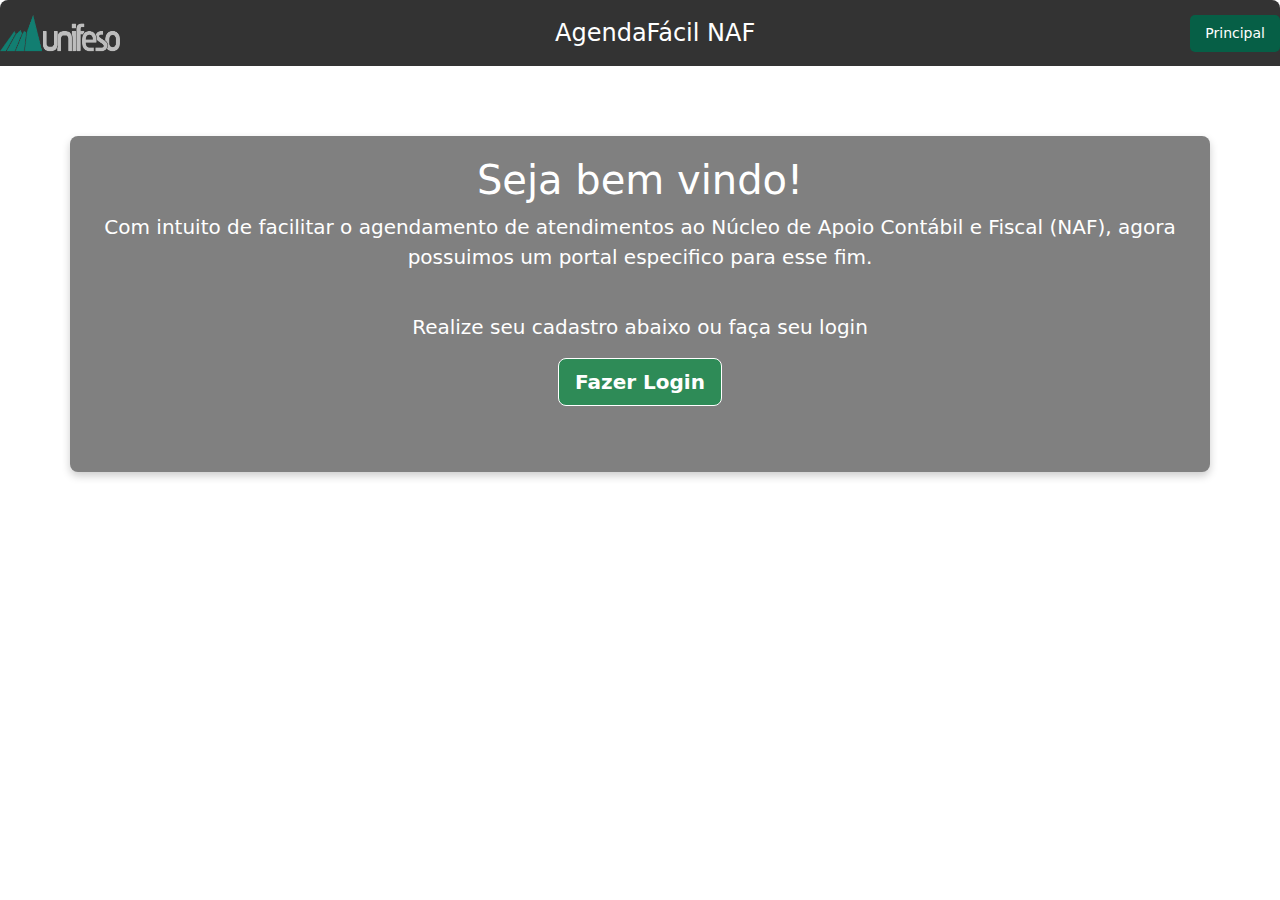
<file: index.html>
<!doctype html>
<html lang="en" class="h-100" data-bs-theme="auto">
  <head><script src="./bootstrap-5.3.3-dist/js/color-modes.js"></script>

    <meta charset="utf-8">
    <meta name="viewport" content="width=device-width, initial-scale=1">
    <meta name="description" content="">
    <meta name="author" content="Mark Otto, Jacob Thornton, and Bootstrap contributors">
    <meta name="generator" content="Hugo 0.122.0">
    <link rel="icon" type="image/x-icon" href="./img/faviconUnifeso.png">
    <title>AgendaFacil NAF</title>

    <link href="./css/styleGeneric.css" rel="stylesheet">

<link href="./bootstrap-5.3.3-dist/css/bootstrap.min.css" rel="stylesheet">

    <style>
      .bd-placeholder-img {
        font-size: 1.125rem;
        text-anchor: middle;
        -webkit-user-select: none;
        -moz-user-select: none;
        user-select: none;
      }

      @media (min-width: 768px) {
        .bd-placeholder-img-lg {
          font-size: 3.5rem;
        }
      }

      .b-example-divider {
        width: 100%;
        height: 3rem;
        background-color: rgba(0, 0, 0, .1);
        border: solid rgba(0, 0, 0, .15);
        border-width: 1px 0;
        box-shadow: inset 0 .5em 1.5em rgba(0, 0, 0, .1), inset 0 .125em .5em rgba(0, 0, 0, .15);
      }

      .b-example-vr {
        flex-shrink: 0;
        width: 1.5rem;
        height: 100vh;
      }

      .bi {
        vertical-align: -.125em;
        fill: currentColor;
      }

      .nav-scroller {
        position: relative;
        z-index: 2;
        height: 2.75rem;
        overflow-y: hidden;
      }

      .nav-scroller .nav {
        display: flex;
        flex-wrap: nowrap;
        padding-bottom: 1rem;
        margin-top: -1px;
        overflow-x: auto;
        text-align: center;
        white-space: nowrap;
        -webkit-overflow-scrolling: touch;
      }

      .btn-bd-primary {
        --bd-violet-bg: #712cf9;
        --bd-violet-rgb: 112.520718, 44.062154, 249.437846;

        --bs-btn-font-weight: 600;
        --bs-btn-color: var(--bs-white);
        --bs-btn-bg: var(--bd-violet-bg);
        --bs-btn-border-color: var(--bd-violet-bg);
        --bs-btn-hover-color: var(--bs-white);
        --bs-btn-hover-bg: #6528e0;
        --bs-btn-hover-border-color: #6528e0;
        --bs-btn-focus-shadow-rgb: var(--bd-violet-rgb);
        --bs-btn-active-color: var(--bs-btn-hover-color);
        --bs-btn-active-bg: #5a23c8;
        --bs-btn-active-border-color: #5a23c8;
      }

      .bd-mode-toggle {
        z-index: 1500;
      }

      .bd-mode-toggle .dropdown-menu .active .bi {
        display: block !important;
      }
    </style>

    
    <!-- Custom styles for this template -->
   
  </head>
  <body class="d-flex h-100 text-center text-bg-white">
    <svg xmlns="http://www.w3.org/2000/svg" class="d-none">
      <symbol id="check2" viewBox="0 0 16 16">
        <path d="M13.854 3.646a.5.5 0 0 1 0 .708l-7 7a.5.5 0 0 1-.708 0l-3.5-3.5a.5.5 0 1 1 .708-.708L6.5 10.293l6.646-6.647a.5.5 0 0 1 .708 0z"/>
      </symbol>
      <symbol id="circle-half" viewBox="0 0 16 16">
        <path d="M8 15A7 7 0 1 0 8 1v14zm0 1A8 8 0 1 1 8 0a8 8 0 0 1 0 16z"/>
      </symbol>
      <symbol id="moon-stars-fill" viewBox="0 0 16 16">
        <path d="M6 .278a.768.768 0 0 1 .08.858 7.208 7.208 0 0 0-.878 3.46c0 4.021 3.278 7.277 7.318 7.277.527 0 1.04-.055 1.533-.16a.787.787 0 0 1 .81.316.733.733 0 0 1-.031.893A8.349 8.349 0 0 1 8.344 16C3.734 16 0 12.286 0 7.71 0 4.266 2.114 1.312 5.124.06A.752.752 0 0 1 6 .278z"/>
        <path d="M10.794 3.148a.217.217 0 0 1 .412 0l.387 1.162c.173.518.579.924 1.097 1.097l1.162.387a.217.217 0 0 1 0 .412l-1.162.387a1.734 1.734 0 0 0-1.097 1.097l-.387 1.162a.217.217 0 0 1-.412 0l-.387-1.162A1.734 1.734 0 0 0 9.31 6.593l-1.162-.387a.217.217 0 0 1 0-.412l1.162-.387a1.734 1.734 0 0 0 1.097-1.097l.387-1.162zM13.863.099a.145.145 0 0 1 .274 0l.258.774c.115.346.386.617.732.732l.774.258a.145.145 0 0 1 0 .274l-.774.258a1.156 1.156 0 0 0-.732.732l-.258.774a.145.145 0 0 1-.274 0l-.258-.774a1.156 1.156 0 0 0-.732-.732l-.774-.258a.145.145 0 0 1 0-.274l.774-.258c.346-.115.617-.386.732-.732L13.863.1z"/>
      </symbol>
      <symbol id="sun-fill" viewBox="0 0 16 16">
        <path d="M8 12a4 4 0 1 0 0-8 4 4 0 0 0 0 8zM8 0a.5.5 0 0 1 .5.5v2a.5.5 0 0 1-1 0v-2A.5.5 0 0 1 8 0zm0 13a.5.5 0 0 1 .5.5v2a.5.5 0 0 1-1 0v-2A.5.5 0 0 1 8 13zm8-5a.5.5 0 0 1-.5.5h-2a.5.5 0 0 1 0-1h2a.5.5 0 0 1 .5.5zM3 8a.5.5 0 0 1-.5.5h-2a.5.5 0 0 1 0-1h2A.5.5 0 0 1 3 8zm10.657-5.657a.5.5 0 0 1 0 .707l-1.414 1.415a.5.5 0 1 1-.707-.708l1.414-1.414a.5.5 0 0 1 .707 0zm-9.193 9.193a.5.5 0 0 1 0 .707L3.05 13.657a.5.5 0 0 1-.707-.707l1.414-1.414a.5.5 0 0 1 .707 0zm9.193 2.121a.5.5 0 0 1-.707 0l-1.414-1.414a.5.5 0 0 1 .707-.707l1.414 1.414a.5.5 0 0 1 0 .707zM4.464 4.465a.5.5 0 0 1-.707 0L2.343 3.05a.5.5 0 1 1 .707-.707l1.414 1.414a.5.5 0 0 1 0 .708z"/>
      </symbol>
    </svg>

  
<div class="cover-container d-flex w-100 h-100 p0 mx-auto flex-column bg-white text-black center">
  <div class="navbar">
    <img src="./img/UNIFESO.png" width="120" height="50">
    <span class="fs-4">AgendaFácil NAF</span>
    <a href="login.html" class="main-btn" style="background-color: #065f46">Principal</a>
  </div>


 <div class="container" style="background-color:gray ">
  <main class="px-3 text-white">
    <h1>Seja bem vindo!</h1>
    <p class="lead">Com intuito de facilitar o agendamento de atendimentos ao Núcleo de Apoio Contábil e Fiscal (NAF), agora possuimos um portal especifico para esse fim.</p>
    <br>
    <p class="lead">Realize seu cadastro abaixo ou faça seu login</p>
    <p class="lead">
      <a href="./login/login.html" class="btn btn-lg btn-light fw-bold border-white text-white " style="background-color:  #2E8B57; ">Fazer Login</a>
     
      <br>
      <br>
      </p>
  </main>
</div>

  <footer class="mt-auto text-white-50">
    <p>Desenvolvido para Unifeso por Carlos Henrique, e Jonathan</p>

  </footer>
</div>

<script src="./bootstrap-5.3.3-dist/js/bootstrap.bundle.min.js"></script>

<script type="module">
  import * as UserModule from "../js/User.js";
    var UserExist = false;
    var CredenciaisCorretas = false;
   async function fazerRedirectOnClickLogin(){
      console.log("Teste")
      var username = document.getElementById("nomeDeUsuario").value
      var password = document.getElementById("senha").value
      await UserModule.VerificarSeUsuarioExiste(username).then(x=>UserExist = x)
      if(UserExist ==true){
        await UserModule.VerificarSeSenhaEstaCorreta(username,password).then
        if(CredenciaisCorretas==true){
          if(username="admin"){
            window.location.href = "./HomeUsuarioLogadoAdmin.html";
          }
          else{
            window.location.href = "./HomeUsuarioLogado.html";
          }
          
        }
      }
      console.log("texto")

  }
  window.fazerRedirectOnClickLogin = fazerRedirectOnClickLogin;

</script>
<script type="module">
  import * as UserModule from "../js/User.js";
  //Criando superuser
  if(localStorage.getItem("users")=="" || localStorage.getItem("users") == null){
      localStorage.setItem("users",'[{"email":"admin@unifeso.com.br","password":"admin","telefone":"null","nomeCompleto":"admin"}]')
      
  }
  //var usuarioExiste = UserModule.VerificarSeUsuarioExiste("admin@unifeso.com.br") 
  localStorage.setItem("current_user_session","")


    

</script>
<script type="module" src="./js/User.js"></script>
    </body>
    
</html>
</file>
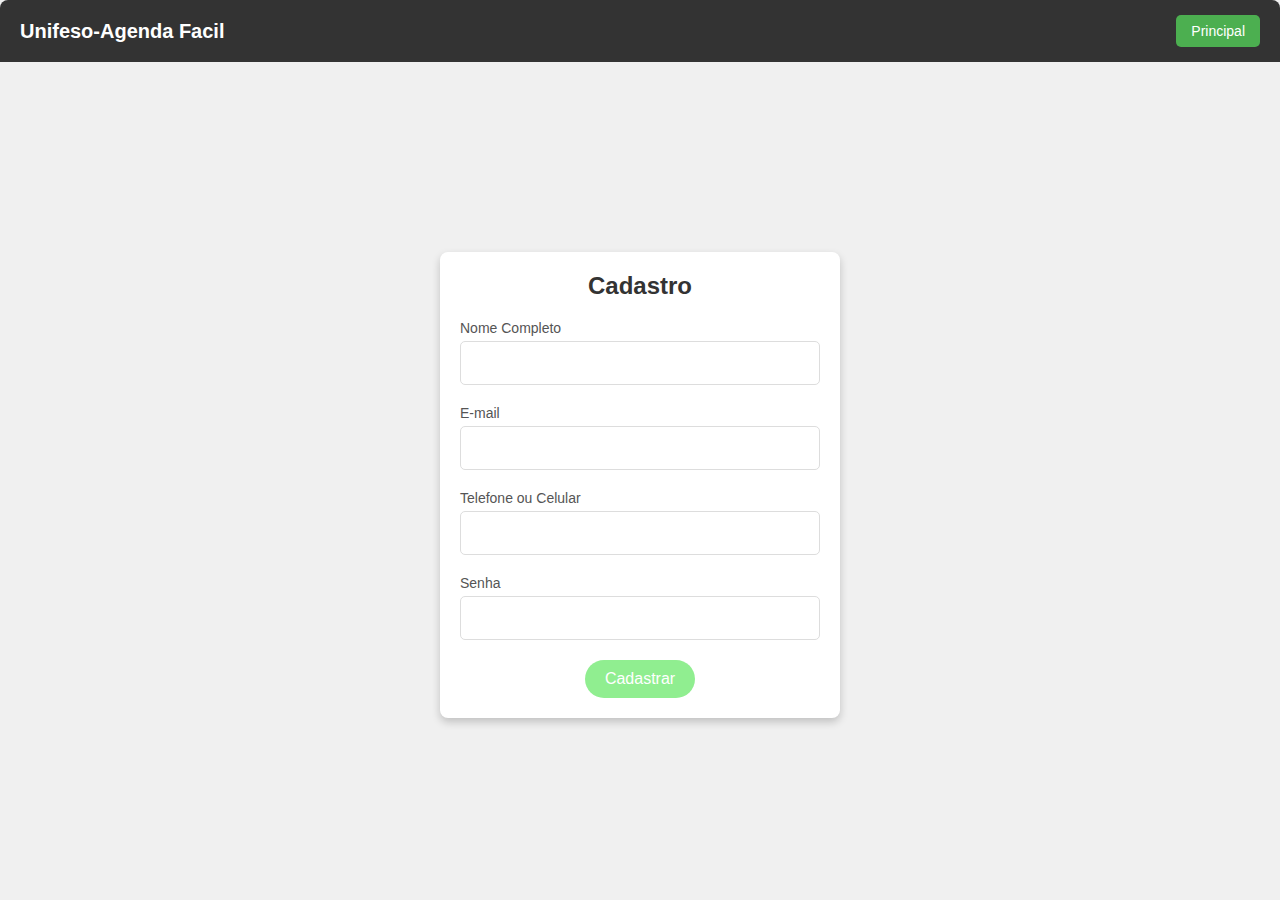
<file: cadastro.html>
<!DOCTYPE html>
<html lang="pt-BR">
  <head>
    <meta charset="UTF-8" />
    <meta name="viewport" content="width=device-width, initial-scale=1.0" />
    <title>Cadastro</title>
    <link rel="stylesheet" href="style_cadastro.css" />
    <!-- Link para o arquivo CSS -->
  </head>
  <body>
    <div class="navbar">
      <div class="logo">Unifeso-Agenda Facil</div>
      <a href="pagina_principal.html" class="main-btn">Principal</a>
    </div>

    <div class="container">
      <h2>Cadastro</h2>
      <form action="cadastro_process.php" method="POST">
        <div class="form-group">
          <label for="fullname">Nome Completo</label>
          <input type="text" id="fullname" name="fullname" required />
        </div>
        <div class="form-group">
          <label for="email">E-mail</label>
          <input type="email" id="email" name="email" required />
        </div>
        <div class="form-group">
          <label for="telefone">Telefone ou Celular</label>
          <input type="tel" id="telefone" name="telefone" required />
        </div>
        <div class="form-group">
          <label for="password">Senha</label>
          <input type="password" id="password" name="password" required />
        </div>
        <button type="submit" class="btn-rounded">Cadastrar</button>
      </form>
    </div>
  </body>
</html>
</file>
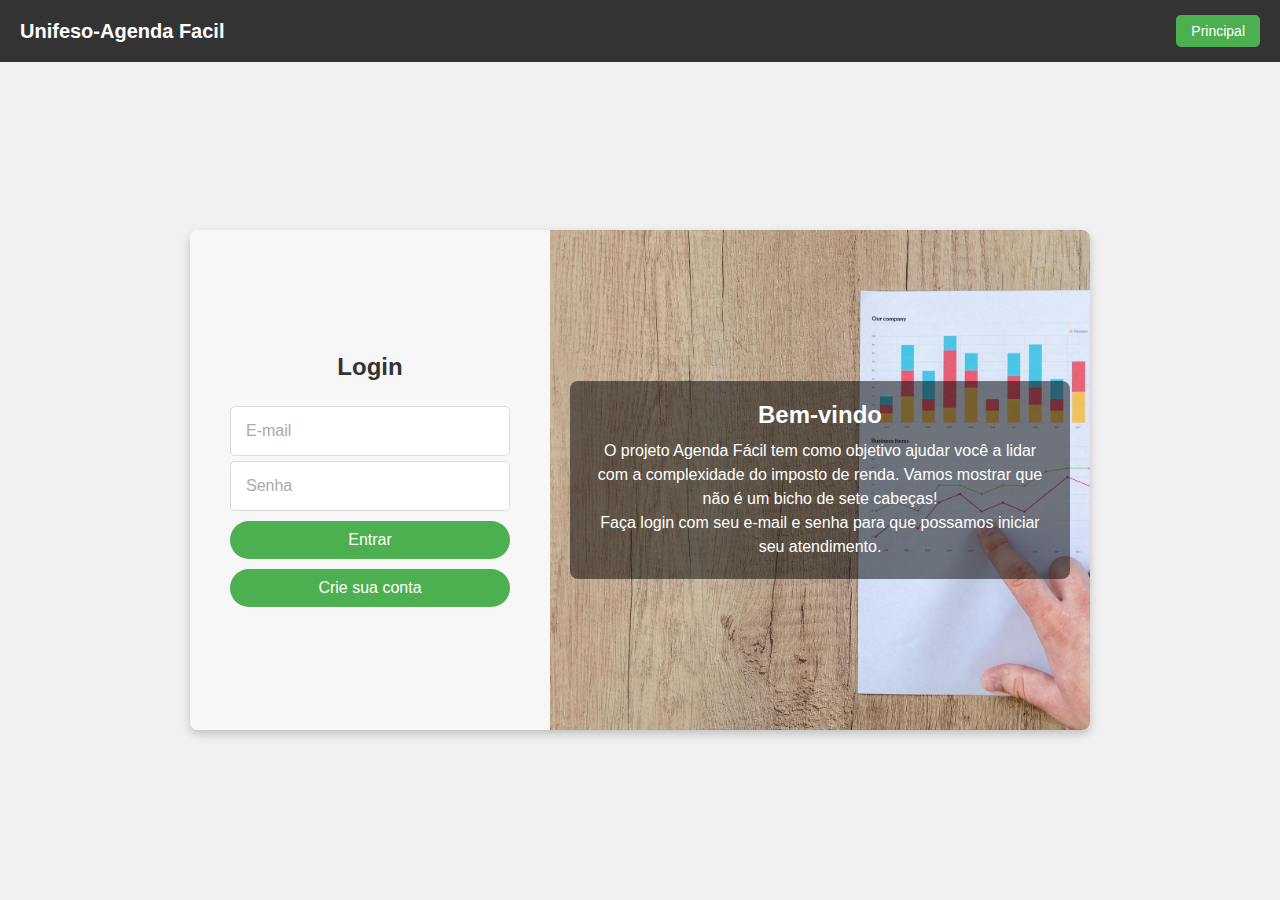
<file: login.html>
<!DOCTYPE html>
<html lang="pt-BR">
  <head>
    <meta charset="UTF-8" />
    <meta name="viewport" content="width=device-width, initial-scale=1.0" />
    <title>Tela de Login</title>
    <link rel="stylesheet" href="style_login.css" />
    <link rel="icon" type="image/png" href="img/favicon.png" />
    <!-- Link para o arquivo CSS -->
  </head>
  <body>
    <div class="navbar">
      <div class="logo">Unifeso-Agenda Facil</div>
      <a href="pagina_principal.html" class="main-btn">Principal</a>
    </div>
    <div class="container">
      <div class="content-container">
        <div class="login-section">
          <h2>Login</h2>
          <form
            action="login_process.php"
            method="POST"
            onsubmit="login_user(event)"
          >
            <div class="form-group">
              <input
                type="email"
                id="email"
                name="email"
                placeholder="E-mail"
                required
              />
            </div>
            <div class="form-group">
              <input
                type="password"
                id="password"
                name="password"
                placeholder="Senha"
                required
              />
            </div>
            <button type="submit" class="btn-rounded">Entrar</button>
          </form>
          <button
            onclick="window.location.href='cadastro.html'"
            class="btn-rounded"
          >
            Crie sua conta
          </button>
        </div>
        <div class="info-section">
          <div class="content">
            <h3>Bem-vindo</h3>
            <p>
              O projeto Agenda Fácil tem como objetivo ajudar você a lidar com a
              complexidade do imposto de renda. Vamos mostrar que não é um bicho
              de sete cabeças!
            </p>
            <p>
              Faça login com seu e-mail e senha para que possamos iniciar seu
              atendimento.
            </p>
          </div>
        </div>
      </div>
    </div>
    <script>
      function login_user(event) {
        event.preventDefault();

        const email = document.getElementById("email").value;
        const senha = document.getElementById("password").value;

        if (email === "jhonathanpegoral123@gmail.com" && senha === "123") {
          alert("Login efetuado");
          location.href = "agendamento.html"; // Redirecionar para a página de agendamento
        } else {
          alert("Email ou senha inválidos.");
        }
      }
    </script>
  </body>
</html>
</file>
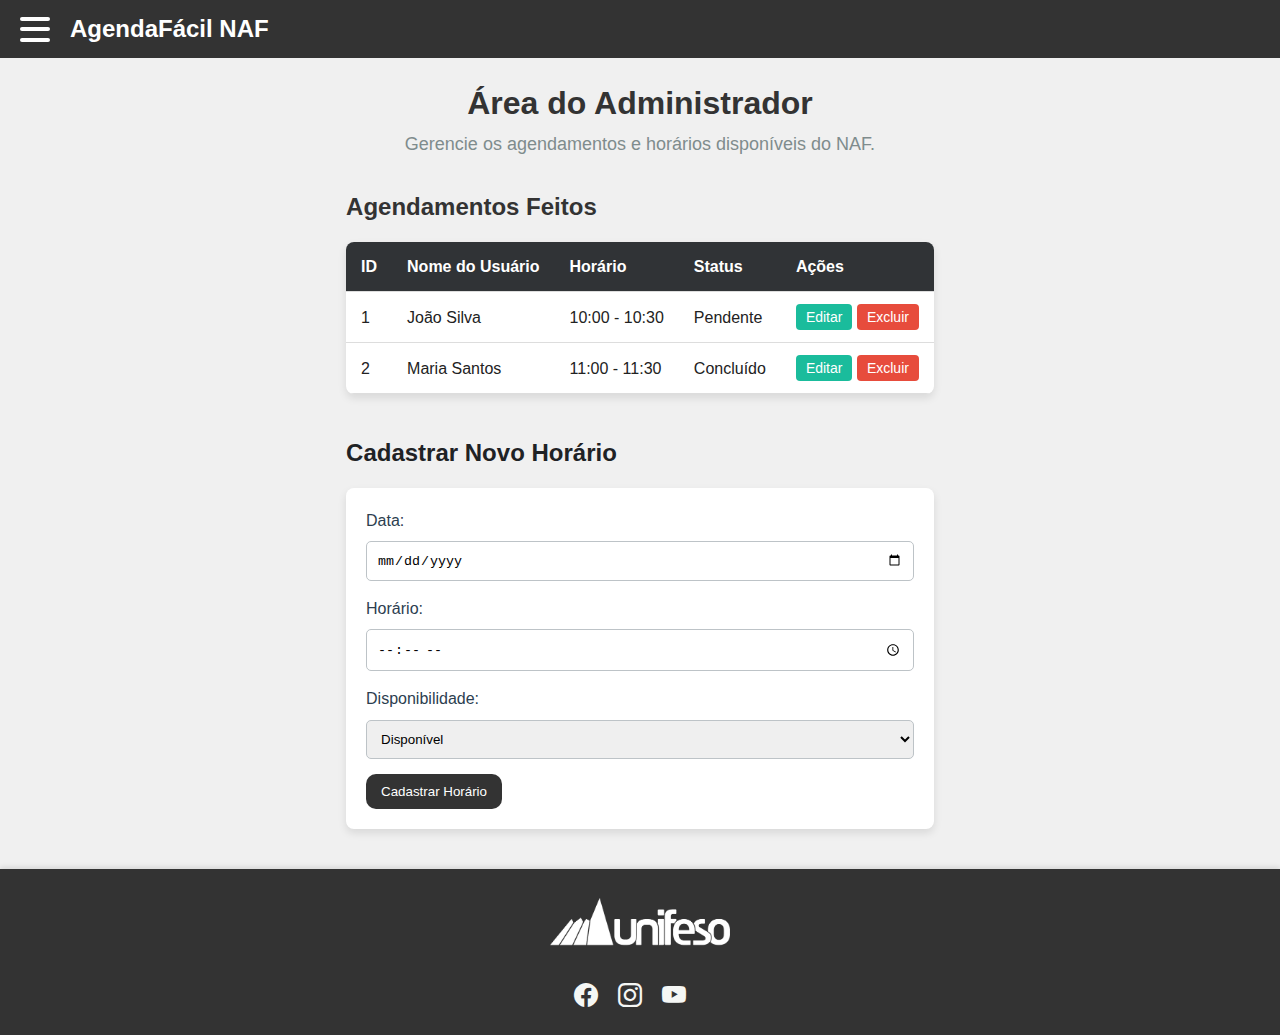
<file: adm/home_adm.html>
<!DOCTYPE html>
<html lang="en">
<head>
    <meta charset="UTF-8">
    <meta name="viewport" content="width=device-width, initial-scale=1.0">
    <title>Admin-AgendaFácil</title>
    <link rel="stylesheet" href="style_adm.css">
    <link rel="stylesheet" href="/nav.css" />
    <link rel="icon" type="image/png" href="img/favicon.png" />
    <link rel="stylesheet" href="/rodape.css" />
    <link
      href="https://cdn.jsdelivr.net/npm/bootstrap-icons/font/bootstrap-icons.css"
      rel="stylesheet"
    />
</head>


<body>
   <!-- nav -->
   <header>
    <div class="menu">
      <div class="hamburguer" id="hamburguer">
        <span></span>
        <span></span>
        <span></span>
      </div>
      <div class="logo">
        <h1>AgendaFácil NAF</h1>
      </div>
    </div>
  </header>

  <nav class="nav" id="nav">
    <ul>
      <h1 class="visually-hidden"></h1>

      <div
        class="d-flex flex-column flex-shrink-0 p-3 text-bg-dark"
        style="width: 300px"
      >
        <a
          href="/"
          class="d-flex align-items-center mb-3 mb-md-0 me-md-auto text-white text-decoration-none containerLogoUnifeso"
        >
          <img src="/img/UNIFESO.png" width="150" height="80" />
        </a>
        <hr />
        <div id="opcoesDisponiveisParaUsuarios">
          <ul class="nav nav-pills flex-column mb-auto"></ul>
        </div>
        <hr />
        <div class="dropdown">
          <ul class="dropdown-menu dropdown-menu-dark text-small shadow">
            <li><a class="dropdown-item" href="/index.html">Principal</a></li>
            <li><a class="dropdown-item" href="/feedback/feedback.html">Comentário</a></li>
            <li><a class="dropdown-item" href="#">Perfil ####</a></li>
            <li><hr class="dropdown-divider" /></li>
            <li><a class="dropdown-item" href="./index.html">Sair</a></li>
          </ul>
        </div>
      </div>

      <div class="b-example-divider b-example-vr"></div>
      <div></div>
      <h1 class="text-align center" style="color: white"></h1>
    </ul>
  </nav>
  <!-- nav -->
    <div class="admin-container">
        <div class="titulo">
          <h1>Área do Administrador</h1>
          <p>Gerencie os agendamentos e horários disponíveis do NAF.</p>
        </div>
            
        <!-- gerencianmento de Agendamentos -->
        <section class="appointments-section">
            <h2>Agendamentos Feitos</h2>
            <table>
                <thead>
                    <tr>
                        <th>ID</th>
                        <th>Nome do Usuário</th>
                        <th>Horário</th>
                        <th>Status</th>
                        <th>Ações</th>
                    </tr>
                </thead>
                <tbody>
                    <tr>
                        <td>1</td>
                        <td>João Silva</td>
                        <td>10:00 - 10:30</td>
                        <td>Pendente</td>
                        <td>
                            <button class="btn edit">Editar</button>
                            <button class="btn delete">Excluir</button>
                        </td>
                    </tr>
                    <tr>
                        <td>2</td>
                        <td>Maria Santos</td>
                        <td>11:00 - 11:30</td>
                        <td>Concluído</td>
                        <td>
                            <button class="btn edit">Editar</button>
                            <button class="btn delete">Excluir</button>
                        </td>
                    </tr>
                </tbody>
            </table>
        </section>

        <!--horários -->
        <section class="add-schedule-section">
            <h2>Cadastrar Novo Horário</h2>
            <form>
                <label for="date">Data:</label>
                <input type="date" id="date" name="date" required>

                <label for="time">Horário:</label>
                <input type="time" id="time" name="time" required>

                <label for="availability">Disponibilidade:</label>
                <select id="availability" name="availability" required>
                    <option value="disponível">Disponível</option>
                    <option value="indisponível">Indisponível</option>
                </select>

                <button type="submit" class="align">Cadastrar Horário</button>
            </form>
        </section>
    </div>
    <section class="rodape">
      <footer class="footer">
        <div class="logo">
          <img src="/img/UNIFESO-BRANCO.png" alt="Unifeso Logo" />
        </div>
        <div class="social-media">
          <ul class="list-inline">
            <li>
              <a href="https://www.facebook.com/feso.unifeso" target="_blank"
                ><i class="bi bi-facebook"></i
              ></a>
            </li>
            <li>
              <a href="https://www.instagram.com/feso.unifeso/" target="_blank">
                <i class="bi bi-instagram"></i></a
              >
            </li>
            <li>
              <a
                href="https://www.youtube.com/channel/UCqJHUIHPOB0SkdgiVExdSjw/featured"
                target="_blank"
                ><i class="bi bi-youtube"></i>
            </li>
          </ul>
        </div>
      </footer>
    </section>
     <!-- rodape -->
</body>
<script src="/nav.js"></script>
</html>
</file>
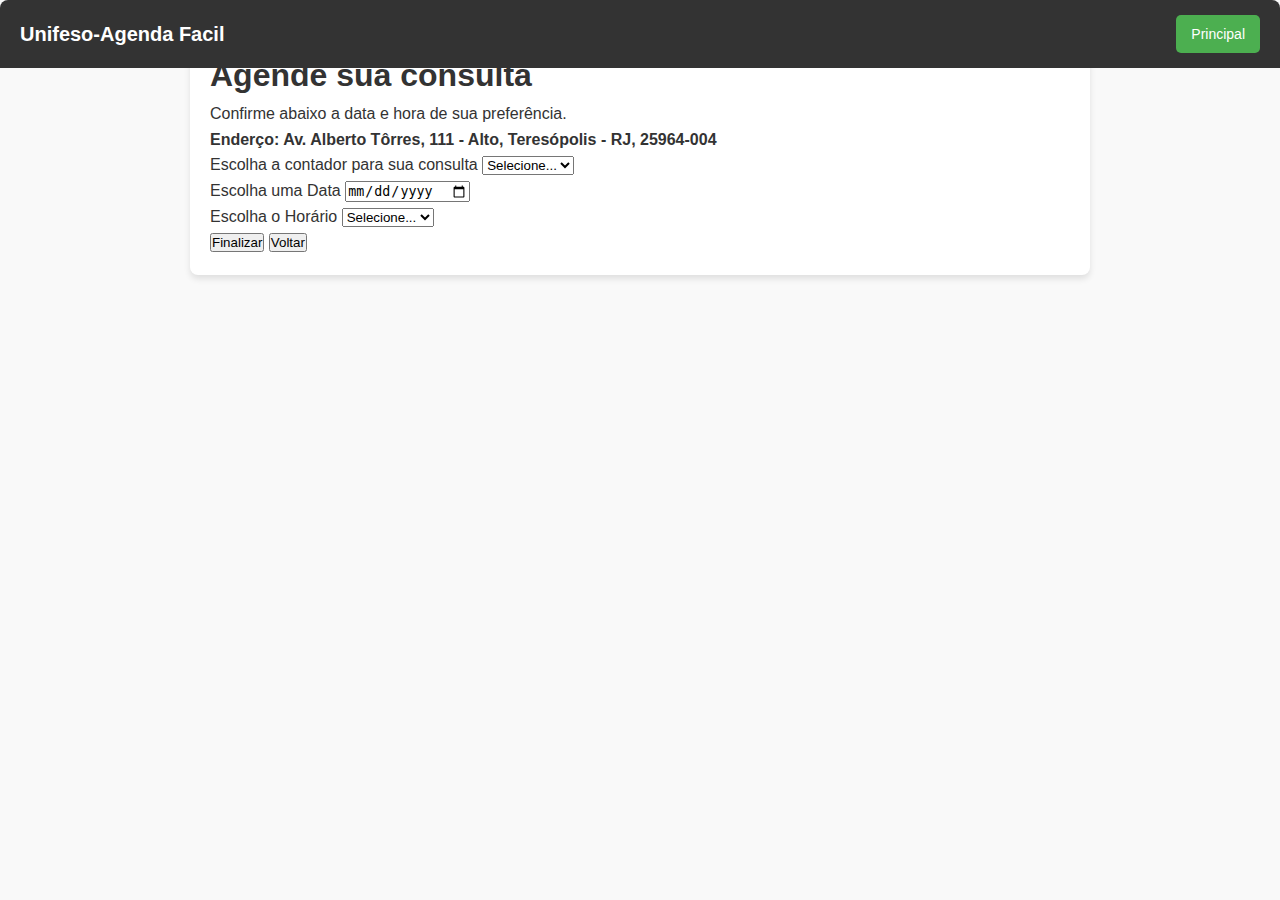
<file: agendamento/agendamento.html>
<!DOCTYPE html>
<html lang="pt-br">
  <head>
    <meta charset="UTF-8" />
    <meta name="viewport" content="width=device-width, initial-scale=1.0" />
    <title>Agendamento de consulta</title>
    <link rel="stylesheet" href="style_agendamento.css" />
    <link rel="icon" type="image/png" href="img/favicon.png" />
  </head>
  <body>
    <header class="header">
      <div class="navbar">
        <div class="logo">Unifeso-Agenda Facil</div>
        <a href="login.html" class="main-btn">Principal</a>
      </div>
    </header>
    <main class="main-container">
      <section class="form-container">
        <h1>Agende sua consulta</h1>
        <p>Confirme abaixo a data e hora de sua preferência.</p>
        <p><strong>Enderço: Av. Alberto Tôrres, 111 - Alto, Teresópolis - RJ, 25964-004</strong></p> 
        <form>
          <div class="form-group">
            <label for="local">Escolha a contador para sua consulta</label>
            <select id="local" required>
              <option value="" disabled selected>Selecione...</option>
              <option value="João">João</option>
              <option value="valeria">Valeria</option>
              <option value="Rhuan">Rhuan</option>
            </select>
          </div>
          
          </div>
          <div class="form-group">
            <label for="data">Escolha uma Data</label>
            <input type="date" id="data" required />
          </div>
          <div class="form-group">
            <label for="horario">Escolha o Horário</label>
            <select id="horario" required>
              <option value="" disabled selected>Selecione...</option>
              <option value="08:00">08:00</option>
              <option value="10:00">10:00</option>
              <option value="14:00">14:00</option>
            </select>
          </div>

          <div class="form-actions">
            <button
              type="button"
              class="btn-rounded"
              onclick="marcarConsulta()"
            >
              Finalizar
            </button>
            <button
              type="reset"
              class="btn-rounded"
              href="pagina_principal.html"
            >
              Voltar
            </button>
          </div>
        </form>
      </section>
      <section
        id="consultaTabela"
        class="consulta-tabela"
        style="display: none"
      >
        <h2>Consulta Marcada</h2>
        <table>
          <thead>
            <tr>
              <th>Contador</th>
              <th>Data</th>
              <th>Horário</th>
            </tr>
          </thead>
          <tbody id="tabelaBody"></tbody>
        </table>
      </section>
    </main>
    <script src="agendamento.js"></script>
  </body>
</html>
</file>
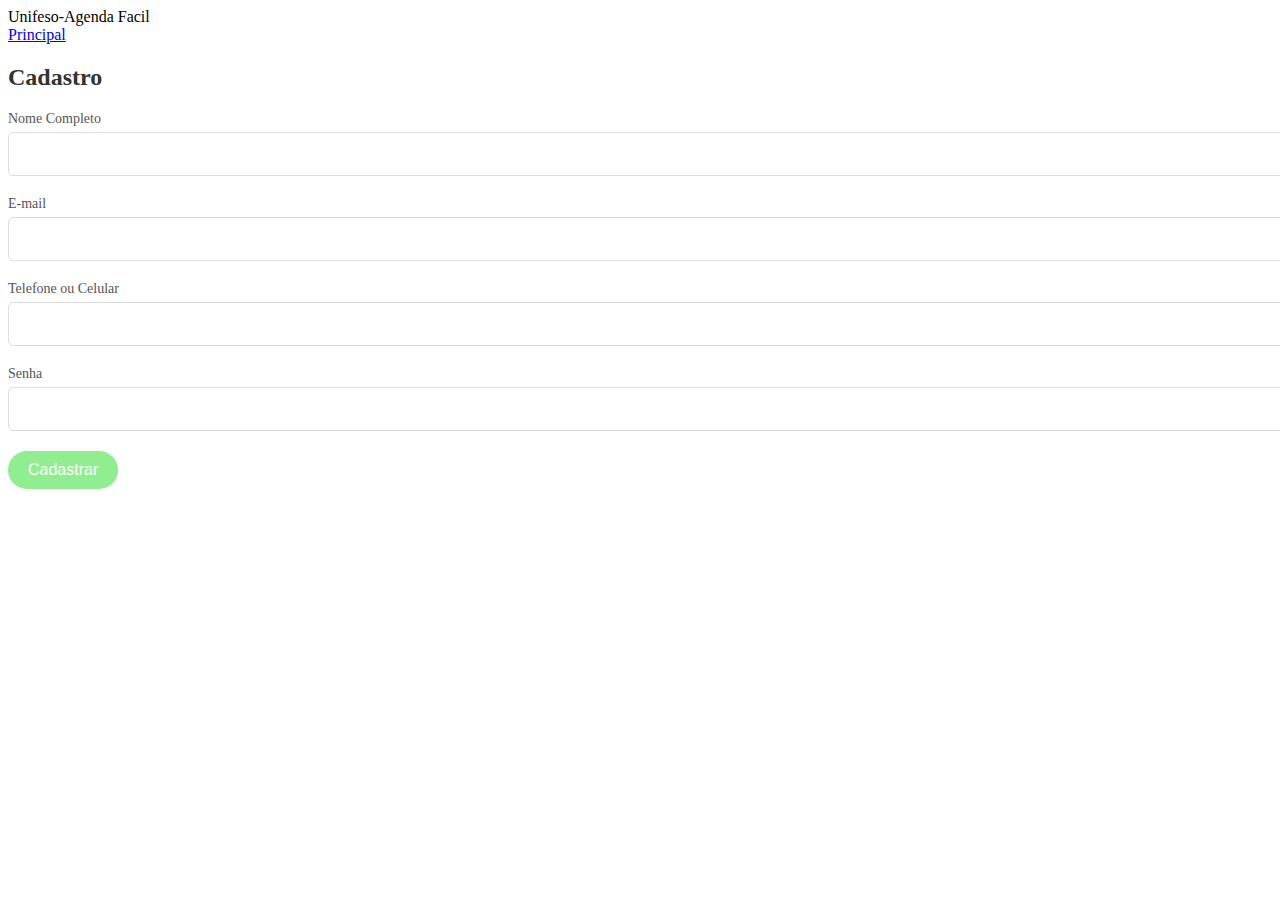
<file: cadastro/cadastro.html>
<!DOCTYPE html>
<html lang="pt-BR">
  <head>
    <meta charset="UTF-8" />
    <meta name="viewport" content="width=device-width, initial-scale=1.0" />
    <title>Cadastro</title>
    <link rel="stylesheet" href="style_cadastro.css" />
    <link rel="icon" type="image/png" href="img/favicon.png" />
    <!-- Link para o arquivo CSS -->
  </head>
  <body>
    <div class="navbar">
      <div class="logo">Unifeso-Agenda Facil</div>
      <a href="login.html" class="main-btn">Principal</a>
    </div>

    <div class="container">
      <h2>Cadastro</h2>

      <form action="cadastro_process.php" method="POST">
        <div class="form-group">
          <label for="fullname">Nome Completo</label>
          <input type="text" id="fullname" name="fullname" required />
        </div>
        <div class="form-group">
          <label for="email">E-mail</label>
          <input type="email" id="email" name="email" required />
        </div>
        <div class="form-group">
          <label for="telefone">Telefone ou Celular</label>
          <input type="tel" id="telefone" name="telefone" required />
        </div>
        <div class="form-group">
          <label for="password">Senha</label>
          <input type="password" id="password" name="password" required />
        </div>
        <button
          type="button"
          class="btn-rounded"
          onclick="window.location.href='/agedamento/agendamento.html'"
        >
          Cadastrar
        </button>
      </form>
    </div>
  </body>
</html>
</file>
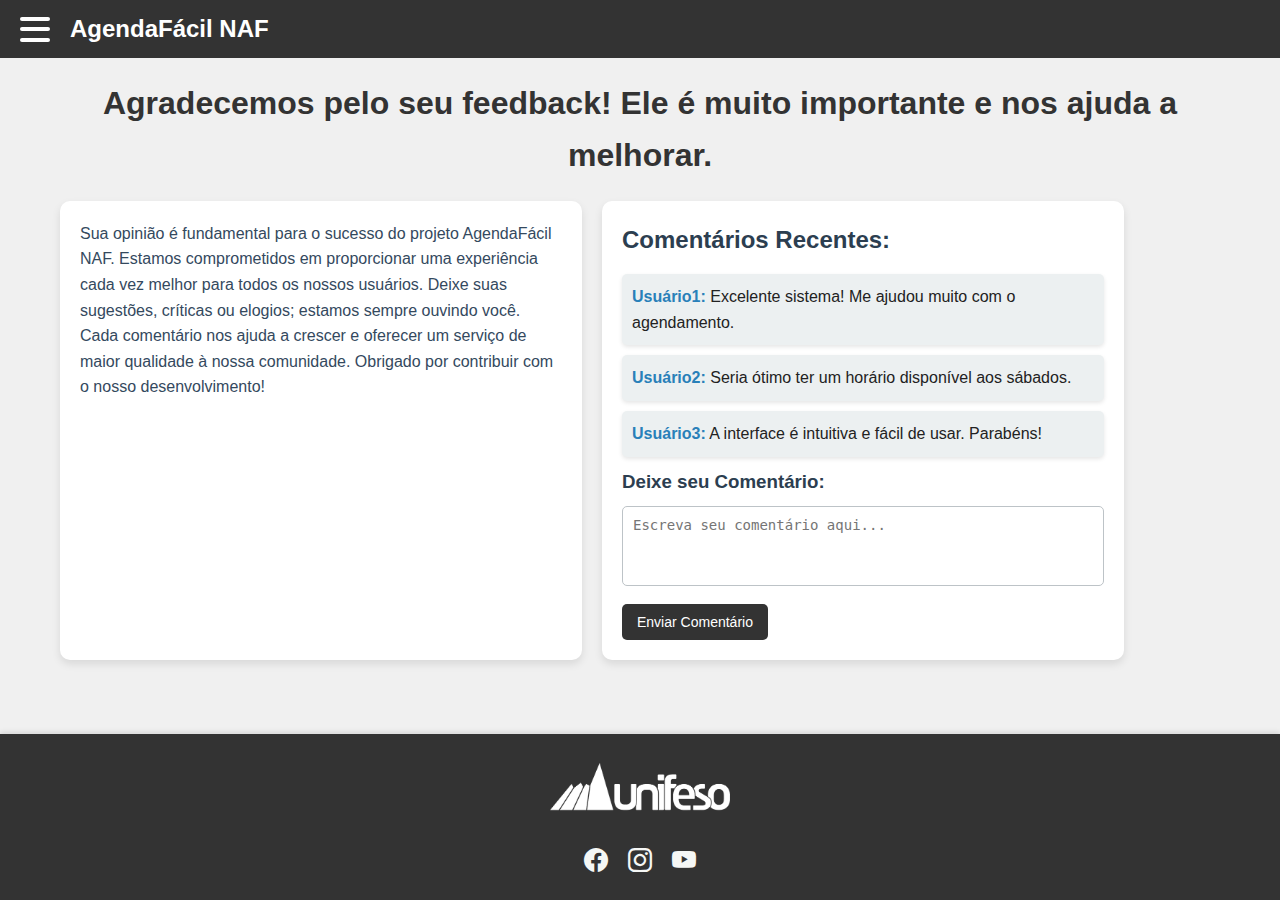
<file: feedback/feedback.html>
<!DOCTYPE html>
<html lang="en">
  <head>
    <meta charset="UTF-8" />
    <meta name="viewport" content="width=device-width, initial-scale=1.0" />
    <title>Comentários - AgendaFácil</title>
    <link rel="stylesheet" href="style_feedback.css" />
    <link rel="stylesheet" href="/nav.css" />
    <link rel="icon" type="image/png" href="img/favicon.png" />
    <link rel="stylesheet" href="/rodape.css" />
    <link
      href="https://cdn.jsdelivr.net/npm/bootstrap-icons/font/bootstrap-icons.css"
      rel="stylesheet"
    />
  </head>
  <body>
    <!-- nav -->
    <header>
      <div class="menu">
        <div class="hamburguer" id="hamburguer">
          <span></span>
          <span></span>
          <span></span>
        </div>
        <div class="logo">
          <h1>AgendaFácil NAF</h1>
        </div>
      </div>
    </header>

    <nav class="nav" id="nav">
      <ul>
        <h1 class="visually-hidden"></h1>

        <div
          class="d-flex flex-column flex-shrink-0 p-3 text-bg-dark"
          style="width: 300px"
        >
          <a
            href="/"
            class="d-flex align-items-center mb-3 mb-md-0 me-md-auto text-white text-decoration-none containerLogoUnifeso"
          >
            <img src="/img/UNIFESO.png" width="150" height="80" />
          </a>
          <hr />
          <div id="opcoesDisponiveisParaUsuarios">
            <ul class="nav nav-pills flex-column mb-auto"></ul>
          </div>
          <hr />
          <div class="dropdown">
            <ul class="dropdown-menu dropdown-menu-dark text-small shadow">
              <li><a class="dropdown-item" href="/index.html">Principal</a></li>
              <li>
                <a class="dropdown-item" href="/feedback/feedback.html"
                  >Comentário</a
                >
              </li>
              <li>
                <a class="dropdown-item" href="/agendamento/agendamento.html"
                  >Agendar Consulta</a
                >
              </li>
              <li><a class="dropdown-item" href="#">Perfil ####</a></li>
              <li><hr class="dropdown-divider" /></li>
              <li>
                <a class="dropdown-item" href="/login/login.html">Sair</a>
              </li>
            </ul>
          </div>
        </div>

        <div class="b-example-divider b-example-vr"></div>
        <div></div>
        <h1 class="text-align center" style="color: white"></h1>
      </ul>
    </nav>
    <!-- nav -->
    <div class="feedback-section">
      <!-- Título -->
      <h1>
        Agradecemos pelo seu feedback! Ele é muito importante e nos ajuda a
        melhorar.
      </h1>

      <!-- Corpo com texto explicativo -->
      <div class="feedback-container">
        <div class="feedback-text">
          <p>
            Sua opinião é fundamental para o sucesso do projeto AgendaFácil NAF.
            Estamos comprometidos em proporcionar uma experiência cada vez
            melhor para todos os nossos usuários. Deixe suas sugestões, críticas
            ou elogios; estamos sempre ouvindo você. Cada comentário nos ajuda a
            crescer e oferecer um serviço de maior qualidade à nossa comunidade.
            Obrigado por contribuir com o nosso desenvolvimento!
          </p>
        </div>

        <!-- Exemplo de comentários -->
        <div class="feedback-display">
          <h2>Comentários Recentes:</h2>
          <div class="comment-box">
            <strong>Usuário1:</strong> Excelente sistema! Me ajudou muito com o
            agendamento.
          </div>
          <div class="comment-box">
            <strong>Usuário2:</strong> Seria ótimo ter um horário disponível aos
            sábados.
          </div>
          <div class="comment-box">
            <strong>Usuário3:</strong> A interface é intuitiva e fácil de usar.
            Parabéns!
          </div>

          <!-- Campo para novo comentário -->
          <div class="comment-form">
            <h3>Deixe seu Comentário:</h3>
            <textarea
              id="userComment"
              placeholder="Escreva seu comentário aqui..."
            ></textarea>
            <button>Enviar Comentário</button>
          </div>
        </div>
      </div>
    </div>
    <!-- Rodapé -->
    <section class="rodape">
      <footer class="footer">
        <div class="logo">
          <img src="/img/UNIFESO-BRANCO.png" alt="Unifeso Logo" />
        </div>
        <div class="social-media">
          <ul class="list-inline">
            <li>
              <a href="https://www.facebook.com/feso.unifeso" target="_blank">
                <i class="bi bi-facebook"></i>
              </a>
            </li>
            <li>
              <a href="https://www.instagram.com/feso.unifeso/" target="_blank">
                <i class="bi bi-instagram"></i>
              </a>
            </li>
            <li>
              <a
                href="https://www.youtube.com/channel/UCqJHUIHPOB0SkdgiVExdSjw/featured"
                target="_blank"
              >
                <i class="bi bi-youtube"></i>
              </a>
            </li>
          </ul>
        </div>
      </footer>
    </section>

    <script src="/nav.js"></script>
  </body>
</html>
</file>
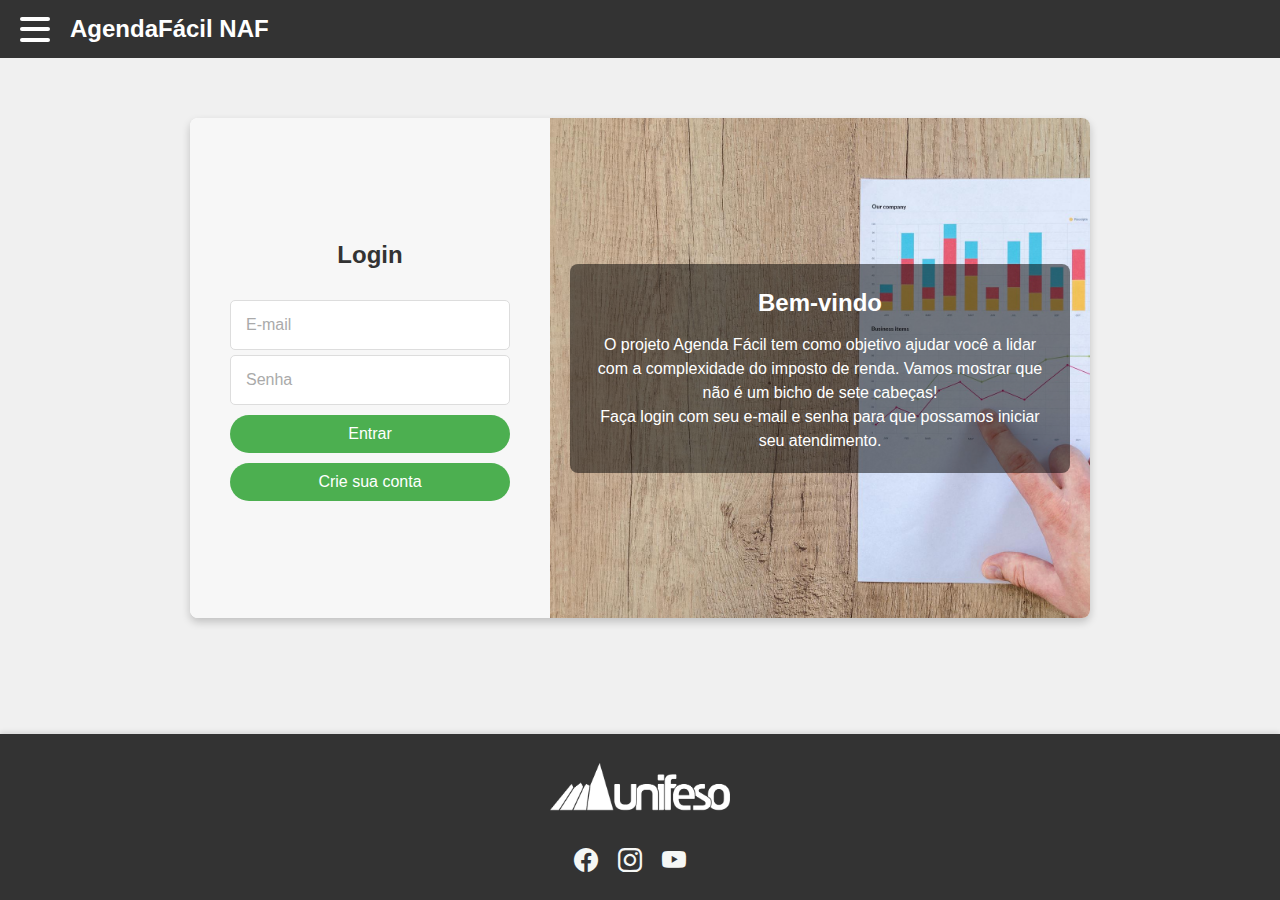
<file: login/login.html>
<!DOCTYPE html>
<html lang="pt-BR">
  <head>
    <meta charset="UTF-8" />
    <meta name="viewport" content="width=device-width, initial-scale=1.0" />
    <title>Login</title>
    <link rel="stylesheet" href="style_login.css" />
    <link rel="stylesheet" href="/nav.css" />
    <link rel="stylesheet" href="/rodape.css" />
    <link rel="icon" type="image/png" href="img/favicon.png" />

    <link
      href="https://cdn.jsdelivr.net/npm/bootstrap-icons/font/bootstrap-icons.css"
      rel="stylesheet"
    />
  </head>
  <!-- nav -->
  <header>
    <div class="menu">
      <div class="hamburguer" id="hamburguer">
        <span></span>
        <span></span>
        <span></span>
      </div>
      <div class="logo">
        <h1>AgendaFácil NAF</h1>
      </div>
    </div>
  </header>

  <nav class="nav" id="nav">
    <ul>
      <h1 class="visually-hidden"></h1>

      <div
        class="d-flex flex-column flex-shrink-0 p-3 text-bg-dark"
        style="width: 300px"
      >
        <a
          href="/"
          class="d-flex align-items-center mb-3 mb-md-0 me-md-auto text-white text-decoration-none containerLogoUnifeso"
        >
          <img src="/img/UNIFESO.png" width="150" height="80" />
        </a>
        <hr />
        <div id="opcoesDisponiveisParaUsuarios">
          <ul class="nav nav-pills flex-column mb-auto"></ul>
        </div>
        <hr />
        <div class="dropdown">
          <ul class="dropdown-menu dropdown-menu-dark text-small shadow">
            <li><a class="dropdown-item" href="/index.html">Principal</a></li>
  
            <li><hr class="dropdown-divider" /></li>
           
          </ul>
        </div>
      </div>

      <div class="b-example-divider b-example-vr"></div>
      <div></div>
      <h1 class="text-align center" style="color: white"></h1>
    </ul>
  </nav>
  <!-- nav -->
    <div class="container">
      <div class="content-container">
        <div class="login-section">
          <h2>Login</h2>
          <form
            action="login_process.php"
            method="POST"
            onsubmit="login_user(event)"
          >
            <div class="form-group">
              <input
                type="email"
                id="email"
                name="email"
                placeholder="E-mail"
                required
              />
            </div>
            <div class="form-group">
              <input
                type="password"
                id="password"
                name="password"
                placeholder="Senha"
                required
              />
            </div>
            <button type="submit" class="btn-rounded">Entrar</button>
          </form>
          <button
            onclick="window.location.href='cadastro.html'"
            class="btn-rounded"
          >
            Crie sua conta
          </button>
        </div>
        <div class="info-section">
          <div class="content">
            <h3>Bem-vindo</h3>
            <p>
              O projeto Agenda Fácil tem como objetivo ajudar você a lidar com a
              complexidade do imposto de renda. Vamos mostrar que não é um bicho
              de sete cabeças!
            </p>
            <p>
              Faça login com seu e-mail e senha para que possamos iniciar seu
              atendimento.
            </p>
          </div>
        </div>
      </div>
    </div>

     <!-- rodape -->
     <section class="rodape">
      <footer class="footer">
        <div class="logo">
          <img src="/img/UNIFESO-BRANCO.png" alt="Unifeso Logo" />
        </div>
        <div class="social-media">
          <ul class="list-inline">
            <li>
              <a href="https://www.facebook.com/feso.unifeso" target="_blank"
                ><i class="bi bi-facebook"></i
              ></a>
            </li>
            <li>
              <a href="https://www.instagram.com/feso.unifeso/" target="_blank">
                <i class="bi bi-instagram"></i></a
              >
            </li>
            <li>
              <a
                href="https://www.youtube.com/channel/UCqJHUIHPOB0SkdgiVExdSjw/featured"
                target="_blank"
                ><i class="bi bi-youtube"></i>
            </li>
          </ul>
        </div>
      </footer>
    </section>
    <!-- rodape -->
  </body>
  <script src="/nav.js"></script>
  <script src="login.js"></script>
</html>
</file>
<file: css/styleGeneric.css>
* {
  margin: 0;
  padding: 0;
  box-sizing: border-box;
}

body {
  display: flex;
  align-items: center;
  justify-content: center;
  height: 100vh;
  background-color: #f0f0f0;
  font-family: Arial, sans-serif;
}

.navbar {
  position: absolute;
  top: 0;
  width: 100%;
  width: 100vw;
  display: flex;
  align-items: center;
  justify-content: space-between;
  padding: 15px 20px;
  background-color: #333;
  color: #fff;
  border-top-left-radius: 8px;
  border-top-right-radius: 8px;
}

.navbar .logo {
  font-size: 20px;
  font-weight: bold;
  color: #fff;
}

.navbar .main-btn {
  padding: 8px 15px;
  background-color: #4caf50;
  color: #fff;
  border: none;
  border-radius: 5px;
  cursor: pointer;
  text-decoration: none;
  font-size: 14px;
}

.main-btn:hover {
  background-color: #45a049;
}

.container {
  width: 100%;
  max-width: 400px;
  padding: 20px;
  background-color: #fff;
  border-radius: 8px;
  box-shadow: 0 4px 8px rgba(0, 0, 0, 0.2);
  text-align: center;
  margin-top: 70px; /* Espaço para o navbar */
}

h2 {
  color: #333;
  margin-bottom: 20px;
}

.form-group {
  margin-bottom: 20px;
  text-align: left;
}

.form-group label {
  font-size: 14px;
  color: #555;
  display: block;
  margin-bottom: 5px;
}

.form-group input {
  width: 100%;
  padding: 12px;
  font-size: 16px;
  border: 1px solid #ddd;
  border-radius: 5px;
}

.btn-rounded {
  background-color: #90ee90;
  color: #fff;
  border: none;
  border-radius: 20px;
  padding: 10px 20px;
  font-size: 16px;
  cursor: pointer;
  text-align: center;
  transition: background-color 0.3s ease;
}

.btn-rounded:hover {
  background-color: #76c776;
}
</file>
<file: style_cadastro.css>
* {
  margin: 0;
  padding: 0;
  box-sizing: border-box;
}

body {
  display: flex;
  align-items: center;
  justify-content: center;
  height: 100vh;
  background-color: #f0f0f0;
  font-family: Arial, sans-serif;
}

.navbar {
  position: absolute;
  top: 0;
  width: 100%;
  width: 100vw;
  display: flex;
  align-items: center;
  justify-content: space-between;
  padding: 15px 20px;
  background-color: #333;
  color: #fff;
  border-top-left-radius: 8px;
  border-top-right-radius: 8px;
}

.navbar .logo {
  font-size: 20px;
  font-weight: bold;
  color: #fff;
}

.navbar .main-btn {
  padding: 8px 15px;
  background-color: #4caf50;
  color: #fff;
  border: none;
  border-radius: 5px;
  cursor: pointer;
  text-decoration: none;
  font-size: 14px;
}

.main-btn:hover {
  background-color: #45a049;
}

.container {
  width: 100%;
  max-width: 400px;
  padding: 20px;
  background-color: #fff;
  border-radius: 8px;
  box-shadow: 0 4px 8px rgba(0, 0, 0, 0.2);
  text-align: center;
  margin-top: 70px; /* Espaço para o navbar */
}

h2 {
  color: #333;
  margin-bottom: 20px;
}

.form-group {
  margin-bottom: 20px;
  text-align: left;
}

.form-group label {
  font-size: 14px;
  color: #555;
  display: block;
  margin-bottom: 5px;
}

.form-group input {
  width: 100%;
  padding: 12px;
  font-size: 16px;
  border: 1px solid #ddd;
  border-radius: 5px;
}

.btn-rounded {
  background-color: #90ee90;
  color: #fff;
  border: none;
  border-radius: 20px;
  padding: 10px 20px;
  font-size: 16px;
  cursor: pointer;
  text-align: center;
  transition: background-color 0.3s ease;
}

.btn-rounded:hover {
  background-color: #76c776;
}
</file>
<file: style_login.css>
* {
  margin: 0;
  padding: 0;
  box-sizing: border-box;
}

body {
  display: flex;
  align-items: center;
  justify-content: center;
  height: 100vh;
  background-color: #f0f0f0;
  font-family: Arial, sans-serif;
  flex-direction: column;
}

.navbar {
  position: absolute;
  top: 0;
  width: 100%;
  display: flex;
  align-items: center;
  justify-content: space-between;
  padding: 15px 20px;
  background-color: #333;
  color: #fff;
}

.navbar .logo {
  font-size: 20px;
  font-weight: bold;
  color: #fff;
}

.navbar .main-btn {
  padding: 8px 15px;
  background-color: #4caf50;
  color: #fff;
  border: none;
  border-radius: 5px;
  cursor: pointer;
  text-decoration: none;
  font-size: 14px;
}

.container {
  display: flex;
  flex-direction: column;
  width: 80%;
  max-width: 900px;
  height: 500px;
  background-color: #fff;
  border-radius: 8px;
  box-shadow: 0 4px 8px rgba(0, 0, 0, 0.2);
  overflow: hidden;
  margin-top: 60px;
}

.content-container {
  display: flex;
  flex-grow: 1;
}

.login-section {
  width: 40%;
  padding: 40px;
  background-color: #f7f7f7;
  display: flex;
  flex-direction: column;
  justify-content: center;
}

.login-section h2 {
  text-align: center;
  margin-bottom: 20px;
  color: #333;
}

.form-group input {
  width: 100%;
  padding: 15px;
  font-size: 16px;
  border: 1px solid #ddd;
  border-radius: 5px;
  margin-top: 5px;
}

/* Para placeholders */
.form-group input::placeholder {
  color: #aaa; /* Cor do texto do placeholder */
  opacity: 1; /* Para garantir que o placeholder tenha 100% de opacidade */
}

.btn-rounded {
  background-color: #90ee90; /* Verde claro */
  color: #fff;
  border: none;
  border-radius: 20px; /* Bordas arredondadas */
  padding: 10px 20px; /* Espaçamento interno pequeno */
  font-size: 16px;
  cursor: pointer;
  text-align: center;
  transition: background-color 0.3s ease;
  margin-top: 10px; /* Margem entre os botões */
  width: 100%; /* Ajuste a largura para preencher o espaço */
}

.btn-rounded:hover {
  background-color: #76c776; /* Cor mais escura ao passar o mouse */
}

.info-section {
  width: 60%;
  background-image: url("img/foto.jpg");
  background-size: cover;
  background-position: center;
  display: flex;
  align-items: center;
  justify-content: center;
  color: #fff;
  text-align: center;
  padding: 20px;
}

.info-section .content {
  background-color: rgba(0, 0, 0, 0.5);
  padding: 20px;
  border-radius: 8px;
}

.info-section h3 {
  font-size: 24px;
  margin-bottom: 10px;
}

.info-section p {
  font-size: 16px;
  line-height: 1.5;
}
/* Adicione isso ao seu arquivo CSS */
.btn-rounded {
  background-color: #90ee90; /* Verde claro */
  color: #fff;
  border: none;
  border-radius: 20px; /* Bordas arredondadas */
  padding: 10px 20px; /* Espaçamento interno pequeno */
  font-size: 16px;
  cursor: pointer;
  text-align: center;
  transition: background-color 0.3s ease;
  margin-top: 10px; /* Margem entre os botões */
  width: 100%; /* Ajuste a largura para preencher o espaço */
}

.btn-rounded:hover {
  background-color: #76c776; /* Cor mais escura ao passar o mouse */
}

/* Estilo específico para o botão de criar conta */
.btn-rounded:last-of-type {
  background-color: #4caf50; /* Verde diferente para destacar */
}
</file>
<file: adm/style_adm.css>
/* Container principal */
.admin-container {
  max-width: 1200px;
  margin: 0 auto;
  padding: 20px;
}

/* Seção de agendamentos */
.appointments-section {
  margin-bottom: 40px;
}

.appointments-section h2 {
  color: #333;
  margin-bottom: 15px;
}

table {
  width: 100%;
  border-collapse: collapse;
  background-color: #ffffff;
  border-radius: 8px;
  overflow: hidden;
  box-shadow: 0 4px 8px rgba(0, 0, 0, 0.1);
}

table thead {
  background-color: #303336;
  color: white;
}

table th,
table td {
  padding: 12px 15px;
  text-align: left;
  border-bottom: 1px solid #ddd;
}

table tr:hover {
  background-color: #f1f1f1;
}

table .btn {
  padding: 5px 10px;
  font-size: 14px;
  border: none;
  border-radius: 4px;
  cursor: pointer;
}

table .btn.edit {
  background-color: #1abc9c;
  color: white;
}

table .btn.delete {
  background-color: #e74c3c;
  color: white;
}

/* Seção de adicionar horários */
.add-schedule-section h2 {
  color: #1f2225;
  margin-bottom: 15px;
}

form {
  background-color: #ffffff;
  padding: 20px;
  border-radius: 8px;
  box-shadow: 0 4px 8px rgba(0, 0, 0, 0.1);
  margin-bottom: 20px;
}

form label {
  display: block;
  margin-bottom: 8px;
  color: #2c3e50;
}

form input,
form select {
  width: 100%;
  padding: 10px;
  margin-bottom: 15px;
  border: 1px solid #bdc3c7;
  border-radius: 5px;
}

form button {
  padding: 10px 15px;
  background-color: #333;
  color: white;
  border: none;
  border-radius: 10px;
  cursor: pointer;
}

form button:hover {
  background-color: #90ee90;
}
.align {
  text-align: center;
}

.titulo {
  text-align: center;
  margin-bottom: 30px;
  color: #333;
}
.titulo p {
  color: #7f8c8d;
  font-size: 18px;
}
</file>
<file: nav.css>
/* nav mais hamburguer*/
* {
  margin: 0;
  padding: 0;
  box-sizing: border-box;
}

body {
  font-family: Arial, sans-serif;
  line-height: 1.6;
  background-color: #f0f0f0;
  color: #222;
}
header {
  display: flex;
  justify-content: space-between;
  align-items: center;
  background-color: #333;
  color: white;
  width: 100%;
  padding: 10px 20px;
}

.menu {
  display: flex;
  justify-content: flex-start; /* Coloca o hambúrguer antes da logo */
  align-items: center;
  width: 100%;
}

.hamburguer {
  display: flex;
  flex-direction: column;
  justify-content: space-between;
  height: 25px;
  width: 30px;
  cursor: pointer;
  margin-right: 20px; /* Espaço entre o hambúrguer e a logo */
}

.hamburguer span {
  height: 4px;
  width: 100%;
  background: white;
  border-radius: 5px;
  transition: all 0.3s ease-in-out;
}

.logo h1 {
  font-size: 24px;
}

/* Navegação */
.nav {
  display: none;
  flex-direction: column;
  align-items: flex-start; /* Alinha os itens à esquerda */
  background-color: #444;
  padding: 20px;
  position: absolute;
  top: 60px;
  left: 0;
  width: 320px;
  border-radius: 10px; /* Borda arredondada */
  box-shadow: 0 2px 10px rgba(0, 0, 0, 0.2); /* Sombras sutis para o menu */
}

.nav ul {
  list-style: none;
}

.nav ul li {
  margin: 10px 0;
}

.nav ul li a {
  text-decoration: none;
  color: white;
  font-size: 18px;
  transition: color 0.3s ease-in-out;
}

.nav ul li a:hover {
  color: #ff5722;
}

/* Estilo do menu ativo */
.nav.active {
  display: flex;
}

/* Efeito do hambúrguer */
.hamburguer.active span:nth-child(1) {
  transform: rotate(45deg) translate(5px, 5px);
}

.hamburguer.active span:nth-child(2) {
  opacity: 0;
}

.hamburguer.active span:nth-child(3) {
  transform: rotate(-45deg) translate(5px, -5px);
}
</file>
<file: rodape.css>
html,
body {
  margin: 0;
  padding: 0;
  height: 100%;
  display: flex;
  flex-direction: column;
}

.rodape {
  margin-top: auto; /* Mantém o rodapé no final */
  width: 100%;
  background-color: #333; /* Cor de fundo */
  color: #fff; /* Cor do texto */
  text-align: center;
  padding: 20px 0;
  box-shadow: 0 -2px 5px rgba(0, 0, 0, 0.1); /* Sombra para destacar */
}

.footer .logo img {
  max-width: 180px;
  margin-bottom: 15px;
}

/* Estilo da lista de redes sociais */
.footer .social-media .list-inline {
  list-style: none;
  padding: 0;
  margin: 0;
  display: flex;
  justify-content: center;
  gap: 20px;
}

.footer .social-media .list-inline li {
  display: inline;
}

/* Estilo dos links das redes sociais */
.footer .social-media .list-inline li a {
  color: #f5f7f5; /* Cor dos ícones */
  font-size: 24px;
  text-decoration: none;
  transition: color 0.3s;
}

.footer .social-media .list-inline li a:hover {
  color: #008c9e; /* Cor no hover */
}

.footer .social-media .list-inline li i {
  font-family: "Font Awesome 5 Free";
  font-weight: 900;
}

.foto {
  text-align: center;
  padding: 4px;
  height: 100px;
}
</file>
<file: cadastro/style_cadastro.css>
.main-container {
  max-width: 400px;
  margin: 30px auto;
  padding: 20px;
  background: #fff;
  border-radius: 30px;
  box-shadow: 0 4px 6px rgba(0, 0, 0, 0.1);
  margin-top: 50px; /* Espaço para o navbar */
}
.schedule {
  margin: 20px auto;
  max-width: 600px;
  text-align: center;
}
h2 {
  color: #333;
  margin-bottom: 20px;
}

.form-group {
  margin-bottom: 20px;
  text-align: left;
}

.form-group label {
  font-size: 14px;
  color: #555;
  display: block;
  margin-bottom: 5px;
}

.form-group input {
  width: 100%;
  padding: 12px;
  font-size: 16px;
  border: 1px solid #ddd;
  border-radius: 5px;
}

.btn-rounded {
  background-color: #90ee90;
  color: #fff;
  border: none;
  border-radius: 20px;
  padding: 10px 20px;
  font-size: 16px;
  cursor: pointer;
  text-align: center;
  transition: background-color 0.3s ease;
}

.btn-rounded:hover {
  background-color: #76c776;
}
</file>
<file: feedback/style_feedback.css>
body {
  margin: 0;
  font-family: Arial, sans-serif;
  background-color: #f0f0f0;
}

/* Seção de feedback */
.feedback-section {
  padding: 20px;
  max-width: 1200px;
  margin: 0 auto;
}

.feedback-section h1 {
  color: #333;
  text-align: center;
  margin-bottom: 20px;
}

.feedback-container {
  display: flex;
  flex-wrap: wrap;
  gap: 20px;
}

/* Texto de introdução */
.feedback-text {
  flex: 1;
  max-width: 45%;
  background-color: #ffffff;
  padding: 20px;
  border-radius: 10px;
  box-shadow: 0 4px 8px rgba(0, 0, 0, 0.1);
}

.feedback-text p {
  color: #34495e;
  line-height: 1.6;
}

/* Área de comentários */
.feedback-display {
  flex: 1;
  max-width: 45%;
  background-color: #ffffff;
  padding: 20px;
  border-radius: 10px;
  box-shadow: 0 4px 8px rgba(0, 0, 0, 0.1);
}

.feedback-display h2 {
  color: #2c3e50;
  margin-bottom: 15px;
}

.comment-box {
  background-color: #ecf0f1;
  padding: 10px;
  margin-bottom: 10px;
  border-radius: 5px;
  box-shadow: 0 2px 4px rgba(0, 0, 0, 0.1);
}

.comment-box strong {
  color: #2980b9;
}

/* Formulário para comentários */
.comment-form h3 {
  margin-bottom: 10px;
  color: #2c3e50;
}

.comment-form textarea {
  width: 100%;
  height: 80px;
  border: 1px solid #bdc3c7;
  border-radius: 5px;
  padding: 10px;
  margin-bottom: 10px;
  font-size: 14px;
  resize: none;
}

.comment-form button {
  padding: 10px 15px;
  background-color: #333;
  color: white;
  border: none;
  border-radius: 5px;
  cursor: pointer;
  font-size: 14px;
}

.comment-form button:hover {
  background-color: #1abc9c;
}
</file>
<file: login/style_login.css>
* {
  margin: 0;
  padding: 0;
  box-sizing: border-box;
}

body {
  display: flex;
  align-items: center;
  justify-content: center;
  height: 100vh;
  background-color: #f0f0f0;
  font-family: Arial, sans-serif;
  flex-direction: column;
}

.navbar {
  position: absolute;
  top: 0;
  width: 100%;
  display: flex;
  align-items: center;
  justify-content: space-between;
  padding: 15px 20px;
  background-color: #333;
  color: #fff;
}

.navbar .logo {
  font-size: 20px;
  font-weight: bold;
  color: #fff;
}

.navbar .main-btn {
  padding: 8px 15px;
  background-color: #4caf50;
  color: #fff;
  border: none;
  border-radius: 5px;
  cursor: pointer;
  text-decoration: none;
  font-size: 14px;
}

.container {
  display: flex;
  flex-direction: column;
  width: 80%;
  max-width: 900px;
  height: 500px;
  background-color: #fff;
  border-radius: 8px;
  box-shadow: 0 4px 8px rgba(0, 0, 0, 0.2);
  overflow: hidden;
  margin-top: 60px;
}

.content-container {
  display: flex;
  flex-grow: 1;
}

.login-section {
  width: 40%;
  padding: 40px;
  background-color: #f7f7f7;
  display: flex;
  flex-direction: column;
  justify-content: center;
}

.login-section h2 {
  text-align: center;
  margin-bottom: 20px;
  color: #333;
}

.form-group input {
  width: 100%;
  padding: 15px;
  font-size: 16px;
  border: 1px solid #ddd;
  border-radius: 5px;
  margin-top: 5px;
}

/* Para placeholders */
.form-group input::placeholder {
  color: #aaa; /* Cor do texto do placeholder */
  opacity: 1; /* Para garantir que o placeholder tenha 100% de opacidade */
}

.btn-rounded {
  background-color: #90ee90; /* Verde claro */
  color: #fff;
  border: none;
  border-radius: 20px; /* Bordas arredondadas */
  padding: 10px 20px; /* Espaçamento interno pequeno */
  font-size: 16px;
  cursor: pointer;
  text-align: center;
  transition: background-color 0.3s ease;
  margin-top: 10px; /* Margem entre os botões */
  width: 100%; /* Ajuste a largura para preencher o espaço */
}

.btn-rounded:hover {
  background-color: #76c776; /* Cor mais escura ao passar o mouse */
}

.info-section {
  width: 60%;
  background-image: url("/img/foto.jpg");
  background-size: cover;
  background-position: center;
  display: flex;
  align-items: center;
  justify-content: center;
  color: #fff;
  text-align: center;
  padding: 20px;
}

.info-section .content {
  background-color: rgba(0, 0, 0, 0.5);
  padding: 20px;
  border-radius: 8px;
}

.info-section h3 {
  font-size: 24px;
  margin-bottom: 10px;
}

.info-section p {
  font-size: 16px;
  line-height: 1.5;
}
/* Adicione isso ao seu arquivo CSS */
.btn-rounded {
  background-color: #90ee90; /* Verde claro */
  color: #fff;
  border: none;
  border-radius: 20px; /* Bordas arredondadas */
  padding: 10px 20px; /* Espaçamento interno pequeno */
  font-size: 16px;
  cursor: pointer;
  text-align: center;
  transition: background-color 0.3s ease;
  margin-top: 10px; /* Margem entre os botões */
  width: 100%; /* Ajuste a largura para preencher o espaço */
}

.btn-rounded:hover {
  background-color: #76c776; /* Cor mais escura ao passar o mouse */
}

/* Estilo específico para o botão de criar conta */
.btn-rounded:last-of-type {
  background-color: #4caf50; /* Verde diferente para destacar */
}
</file>
<file: agendamento/style_agendamento.css>
/* Reset básico */
* {
  margin: 0;
  padding: 0;
  box-sizing: border-box;
}

body {
  font-family: Arial, sans-serif;
  line-height: 1.6;
  background-color: #f9f9f9;
  color: #333;
}

.navbar {
  position: absolute;
  top: 0;
  width: 100%;
  width: 100vw;
  display: flex;
  align-items: center;
  justify-content: space-between;
  padding: 15px 20px;
  background-color: #333;
  color: #fff;
  border-top-left-radius: 8px;
  border-top-right-radius: 8px;
}

.navbar .logo {
  font-size: 20px;
  font-weight: bold;
  color: #fff;
}

.navbar .main-btn {
  padding: 8px 15px;
  background-color: #4caf50;
  color: #fff;
  border: none;
  border-radius: 5px;
  cursor: pointer;
  text-decoration: none;
  font-size: 14px;
}

.main-container {
  max-width: 900px;
  margin: 30px auto;
  padding: 20px;
  background: #fff;
  border-radius: 8px;
  box-shadow: 0 4px 6px rgba(0, 0, 0, 0.1);
  margin-top: 30px; /* Espaço para o navbar */
}

.consulta-tabela {
  margin-top: 15px;
  background-color: #fff;
  padding: 15px;
  border-radius: 8px;
  text-align: center;
  box-shadow: 0 4px 6px rgba(0, 0, 0, 0.1);
}

table {
  width: 100%;
  border-collapse: collapse;
  margin-top: 15px;
}

table th,
table td {
  padding: 10px;
  text-align: left;
  border: 1px solid #ddd;
}

table th {
  background-color: #f4f4f4;
  font-weight: bold;
}

h2 {
  font-size: 2rem; /* Tamanho do texto */
  font-weight: bold; /* Negrito */
  text-align: center; /* Centraliza o texto */
  color: #050404; /* Cor (tom de vermelho) */
  margin-bottom: 20px; /* Espaço abaixo do título */
  text-transform: uppercase; /* Texto em letras maiúsculas */
  letter-spacing: 2px; /* Espaçamento entre as letras */
  border-bottom: 3px solid #ccc; /* Linha abaixo do título */
  padding-bottom: 2px; /* Espaço entre o texto e a linha */
}

main {
  padding: 20px;
}

.schedule {
  margin: 20px auto;
  max-width: 600px;
}

table {
  width: 100%;
  border-collapse: collapse;
  margin-top: 20px;
}

table th,
table td {
  border: 1px solid #ddd;
  text-align: center;
  padding: 10px;
}

.schedule-btn {
  background-color: #28a745;
  color: white;
  border: none;
  padding: 5px 10px;
  cursor: pointer;
  border-radius: 5px;
}

.schedule-btn:disabled {
  background-color: gray;
  cursor: not-allowed;
}

.schedule-btn:hover:not(:disabled) {
  background-color: #218838;
}

.status {
  font-weight: bold;
}

.status.indisponivel {
  color: red;
}

.status.disponivel {
  color: green;
}

/* Estilo geral da seção de agendamentos */
#agendamentos {
  margin: 20px auto;
  padding: 20px;
  max-width: 800px;
  border: 1px solid #ddd;
  border-radius: 10px;
  background-color: #f9f9f9;
  box-shadow: 0 4px 8px rgba(0, 0, 0, 0.1);
}

/* Título da seção */
#agendamentos h2 {
  text-align: center;
  font-size: 24px;
  color: #333;
  margin-bottom: 15px;
  text-transform: uppercase;
  letter-spacing: 1px;
  font-weight: bold;
}

/* Lista de agendamentos */
#agendamentos ul {
  list-style-type: none;
  padding: 0;
}

#agendamentos ul li {
  background-color: #ffffff;
  border: 1px solid #ddd;
  padding: 10px 15px;
  margin: 10px 0;
  border-radius: 8px;
  display: flex;
  justify-content: space-between;
  align-items: center;
  transition: background-color 0.2s ease-in-out;
}

/* Quando passar o mouse por cima de um agendamento */
#agendamentos ul li:hover {
  background-color: #f1f1f1;
}

/* Texto dos horários */
#agendamentos ul li span {
  font-size: 16px;
  color: #555;
}

/* Botão de cancelar (exemplo) */
#agendamentos ul li button {
  padding: 5px 10px;
  background-color: #ff4d4d;
  color: #fff;
  border: none;
  border-radius: 5px;
  font-size: 14px;
  cursor: pointer;
  transition: background-color 0.3s;
}

#agendamentos ul li button:hover {
  background-color: #ff1a1a;
}

/* Estilo do rodapé */
.footer {
  background-color: #222; /* Cor de fundo */
  color: #fff;
  padding: 20px 0;
  text-align: center;
  position: relative;
  bottom: 0;
  width: 100%;
}

/* Estilo do logo */
.footer .logo img {
  max-width: 180px;
  margin-bottom: 15px;
  text-align: center;
}

/* Estilo da lista de redes sociais */
.footer .social-media .list-inline {
  list-style-type: none;
  padding: 0;
  margin: 0;
  display: flex;
  justify-content: center;
  gap: 20px;
}

/* Estilo dos itens da lista */
.footer .social-media .list-inline li {
  display: inline;
}

/* Estilo dos links das redes sociais */
.footer .social-media .list-inline li a {
  color: #f5f7f5; /* Cor dos ícones */
  font-size: 24px;
  text-decoration: none;
  transition: color 0.3s;
}

.footer .social-media .list-inline li a:hover {
  color: #008c9e; /* Cor no hover */
}

/* Ajusta os ícones para centralizá-los */
.footer .social-media .list-inline li i {
  font-family: "Font Awesome 5 Free";
  font-weight: 900;
}

.rodape {
  position: flex; /* Mantém o rodapé fixado */
  bottom: 0; /* Alinha ao final da janela */
  left: 0;
  width: 100%; /* Ocupa 100% da largura */
  background-color: #222; /* Cor de fundo */
  color: #fff; /* Cor do texto */
  text-align: center;
  padding: 20px 0;
  z-index: 10; /* Garante que ficará acima de outros elementos */
  box-shadow: 0 -2px 5px rgba(0, 0, 0, 0.1); /* Sombra para destacar */
}

.footer {
  background-color: #222; /* Cor de fundo */
  color: #fff; /* Cor do texto */
  text-align: center;
  padding: 20px 0;
}

.foto {
  text-align: center;
  padding: 4px;
  height: 100px;
}
</file>
